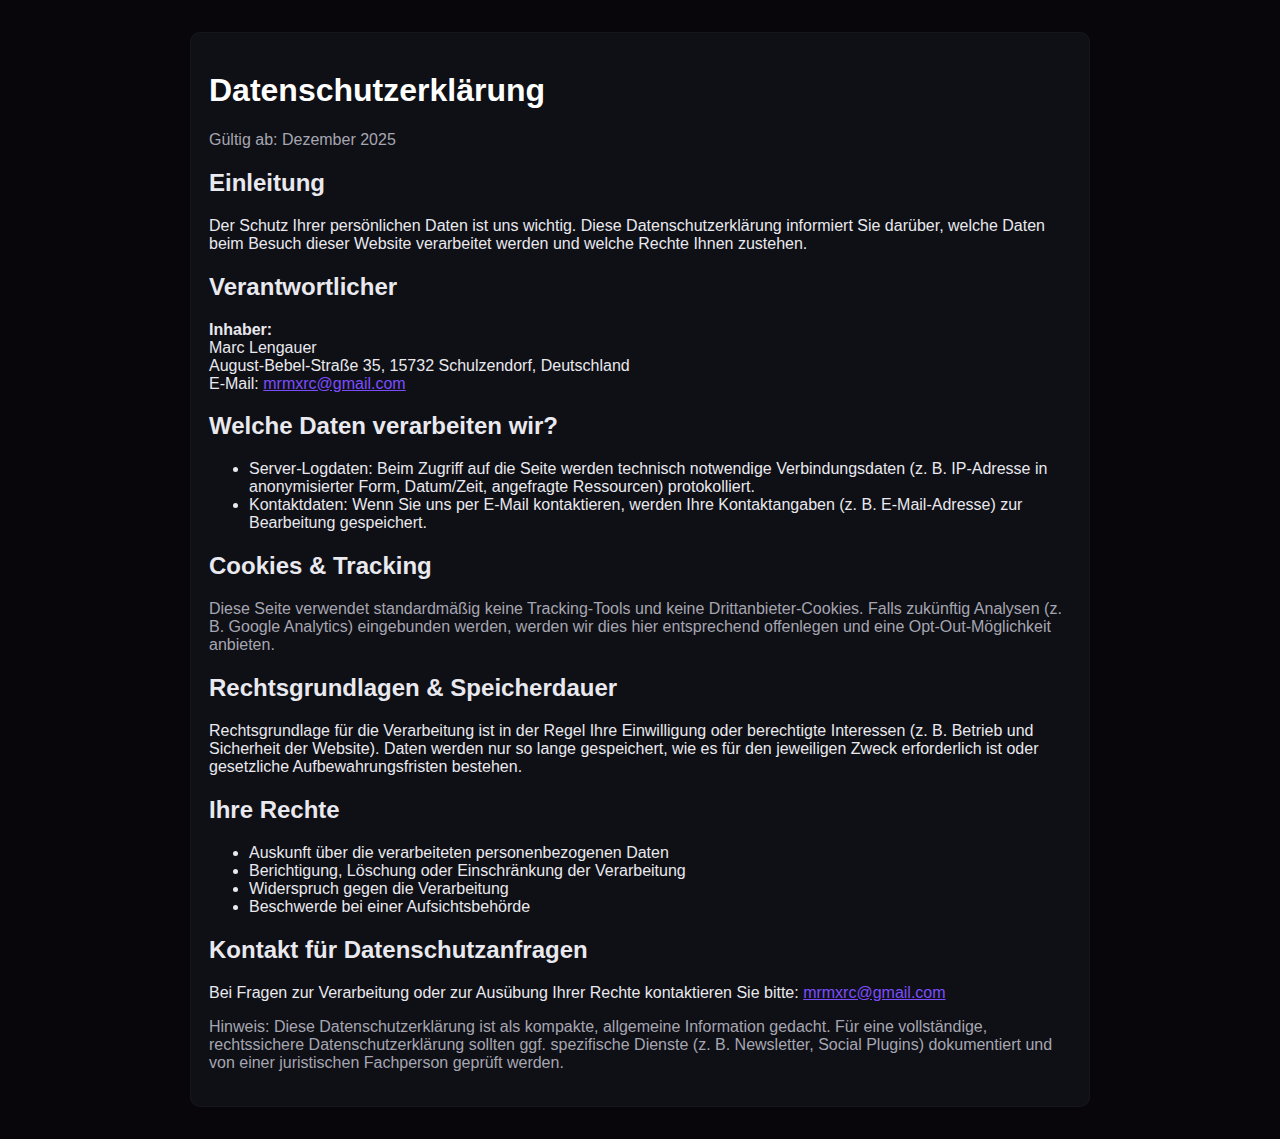
<file: datenschutz.html>
<!doctype html>
<html lang="de">
<head>
  <meta charset="utf-8">
  <meta name="viewport" content="width=device-width,initial-scale=1">
  <title>Datenschutz — Soul Reapers</title>
  <style>
    body{font-family:-apple-system,BlinkMacSystemFont,'Segoe UI',Roboto,Arial;background:#08060b;color:#e9e9ef;padding:24px}
    .container{max-width:900px;margin:0 auto}
    .card{background:#0f1015;padding:18px;border-radius:10px;border:1px solid rgba(255,255,255,0.03)}
    h1{color:#fff}
    a{color:#7c4dff}
    .muted{color:#a6a6b2}
  </style>
</head>
<body>
  <div class="container">
    <main class="card" role="main">
      <h1>Datenschutzerklärung</h1>
      <p class="muted">Gültig ab: Dezember 2025</p>

      <section aria-labelledby="intro">
        <h2 id="intro">Einleitung</h2>
        <p>Der Schutz Ihrer persönlichen Daten ist uns wichtig. Diese Datenschutzerklärung informiert Sie darüber, welche Daten beim Besuch dieser Website verarbeitet werden und welche Rechte Ihnen zustehen.</p>
      </section>

      <section aria-labelledby="kontakt">
        <h2 id="kontakt">Verantwortlicher</h2>
        <p>
          <strong>Inhaber:</strong><br>
          Marc Lengauer<br>
          August-Bebel-Straße 35, 15732 Schulzendorf, Deutschland<br>
          E-Mail: <a href="mailto:mrmxrc@gmail.com">mrmxrc@gmail.com</a>
        </p>
      </section>

      <section aria-labelledby="daten">
        <h2 id="daten">Welche Daten verarbeiten wir?</h2>
        <ul>
          <li>Server-Logdaten: Beim Zugriff auf die Seite werden technisch notwendige Verbindungsdaten (z. B. IP-Adresse in anonymisierter Form, Datum/Zeit, angefragte Ressourcen) protokolliert.</li>
          <li>Kontaktdaten: Wenn Sie uns per E-Mail kontaktieren, werden Ihre Kontaktangaben (z. B. E-Mail-Adresse) zur Bearbeitung gespeichert.</li>
        </ul>
      </section>

      <section aria-labelledby="cookies">
        <h2 id="cookies">Cookies &amp; Tracking</h2>
        <p class="muted">Diese Seite verwendet standardmäßig keine Tracking-Tools und keine Drittanbieter-Cookies. Falls zukünftig Analysen (z. B. Google Analytics) eingebunden werden, werden wir dies hier entsprechend offenlegen und eine Opt-Out-Möglichkeit anbieten.</p>
      </section>

      <section aria-labelledby="recht">
        <h2 id="recht">Rechtsgrundlagen &amp; Speicherdauer</h2>
        <p>Rechtsgrundlage für die Verarbeitung ist in der Regel Ihre Einwilligung oder berechtigte Interessen (z. B. Betrieb und Sicherheit der Website). Daten werden nur so lange gespeichert, wie es für den jeweiligen Zweck erforderlich ist oder gesetzliche Aufbewahrungsfristen bestehen.</p>
      </section>

      <section aria-labelledby="rechte">
        <h2 id="rechte">Ihre Rechte</h2>
        <ul>
          <li>Auskunft über die verarbeiteten personenbezogenen Daten</li>
          <li>Berichtigung, Löschung oder Einschränkung der Verarbeitung</li>
          <li>Widerspruch gegen die Verarbeitung</li>
          <li>Beschwerde bei einer Aufsichtsbehörde</li>
        </ul>
      </section>

      <section aria-labelledby="kontakt2">
        <h2 id="kontakt2">Kontakt für Datenschutzanfragen</h2>
        <p>Bei Fragen zur Verarbeitung oder zur Ausübung Ihrer Rechte kontaktieren Sie bitte: <a href="mailto:mrmxrc@gmail.com">mrmxrc@gmail.com</a></p>
      </section>

      <p class="muted">Hinweis: Diese Datenschutzerklärung ist als kompakte, allgemeine Information gedacht. Für eine vollständige, rechtssichere Datenschutzerklärung sollten ggf. spezifische Dienste (z. B. Newsletter, Social Plugins) dokumentiert und von einer juristischen Fachperson geprüft werden.</p>
    </main>
  </div>
</body>
</html>
</file>
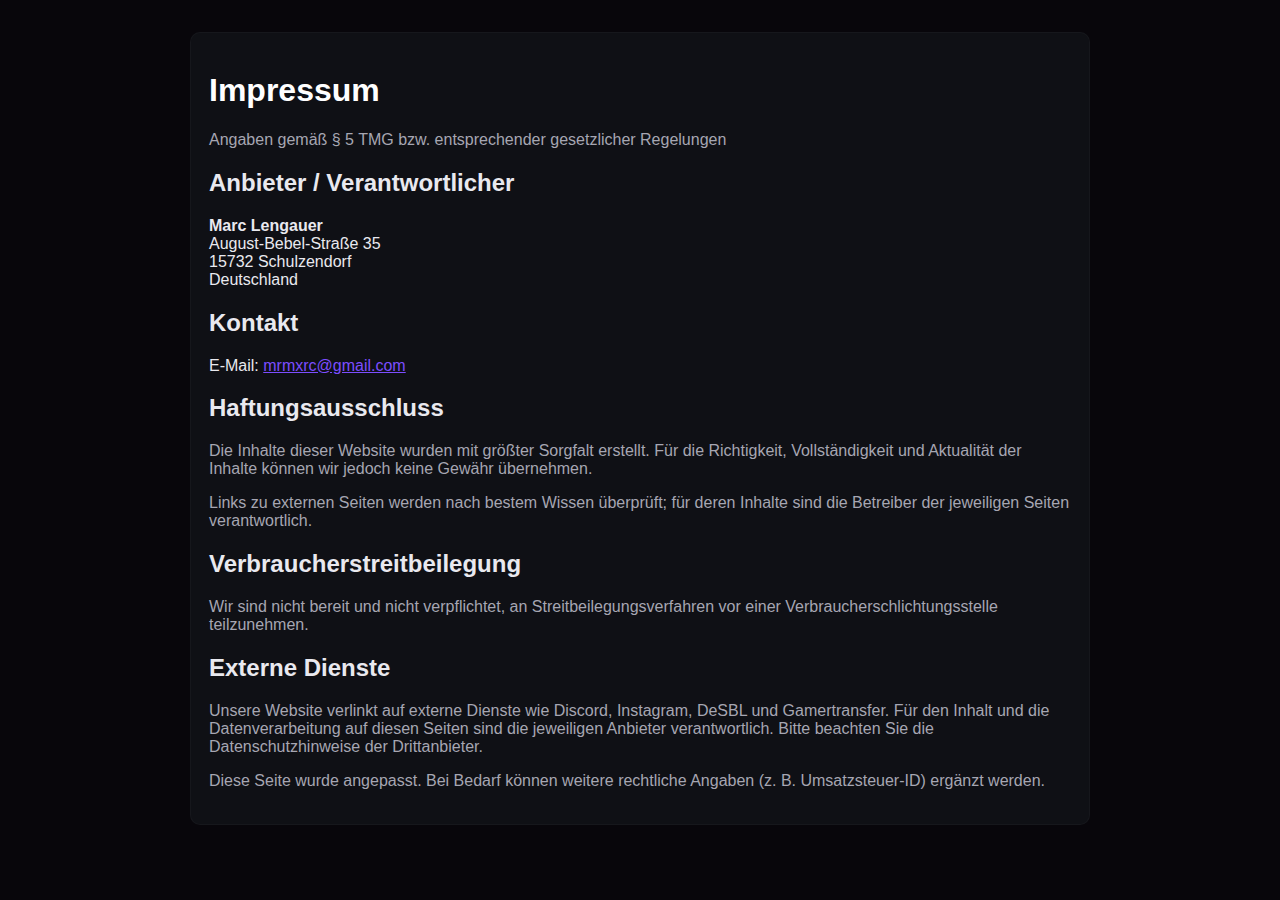
<file: impressum.html>
<!doctype html>
<html lang="de">
<head>
	<meta charset="utf-8">
	<meta name="viewport" content="width=device-width,initial-scale=1">
	<title>Impressum — Soul Reapers</title>
	<style>
		body{font-family: -apple-system, BlinkMacSystemFont, 'Segoe UI', Roboto, Arial; background:#08060b;color:#e9e9ef;padding:24px}
		.container{max-width:900px;margin:0 auto}
		h1{color:#fff}
		a{color:#7c4dff}
		.muted{color:#a6a6b2}
		.card{background:#0f1015;padding:18px;border-radius:10px;border:1px solid rgba(255,255,255,0.03)}
	</style>
</head>
<body>
	<div class="container">
		<main class="card" role="main">
			<h1>Impressum</h1>
			<p class="muted">Angaben gemäß § 5 TMG bzw. entsprechender gesetzlicher Regelungen</p>

			<section aria-labelledby="anbieter">
				<h2 id="anbieter">Anbieter / Verantwortlicher</h2>
				<p>
					<strong>Marc Lengauer</strong><br>
					August-Bebel-Straße 35<br>
					15732 Schulzendorf<br>
					Deutschland
				</p>
			</section>

			<section aria-labelledby="kontakt">
				<h2 id="kontakt">Kontakt</h2>
				<p>E-Mail: <a href="mailto:mrmxrc@gmail.com">mrmxrc@gmail.com</a></p>
			</section>

			<section aria-labelledby="haftung">
				<h2 id="haftung">Haftungsausschluss</h2>
				<p class="muted">Die Inhalte dieser Website wurden mit größter Sorgfalt erstellt. Für die Richtigkeit, Vollständigkeit und Aktualität der Inhalte können wir jedoch keine Gewähr übernehmen.</p>
				<p class="muted">Links zu externen Seiten werden nach bestem Wissen überprüft; für deren Inhalte sind die Betreiber der jeweiligen Seiten verantwortlich.</p>
			</section>

			<section aria-labelledby="streitbeilegung">
				<h2 id="streitbeilegung">Verbraucherstreitbeilegung</h2>
				<p class="muted">Wir sind nicht bereit und nicht verpflichtet, an Streitbeilegungsverfahren vor einer Verbraucherschlichtungsstelle teilzunehmen.</p>
			</section>

			<section aria-labelledby="extern">
				<h2 id="extern">Externe Dienste</h2>
				<p class="muted">Unsere Website verlinkt auf externe Dienste wie Discord, Instagram, DeSBL und Gamertransfer. Für den Inhalt und die Datenverarbeitung auf diesen Seiten sind die jeweiligen Anbieter verantwortlich. Bitte beachten Sie die Datenschutzhinweise der Drittanbieter.</p>
			</section>

			<p class="muted">Diese Seite wurde angepasst. Bei Bedarf können weitere rechtliche Angaben (z. B. Umsatzsteuer-ID) ergänzt werden.</p>
		</main>
	</div>
</body>
</html>
</file>
